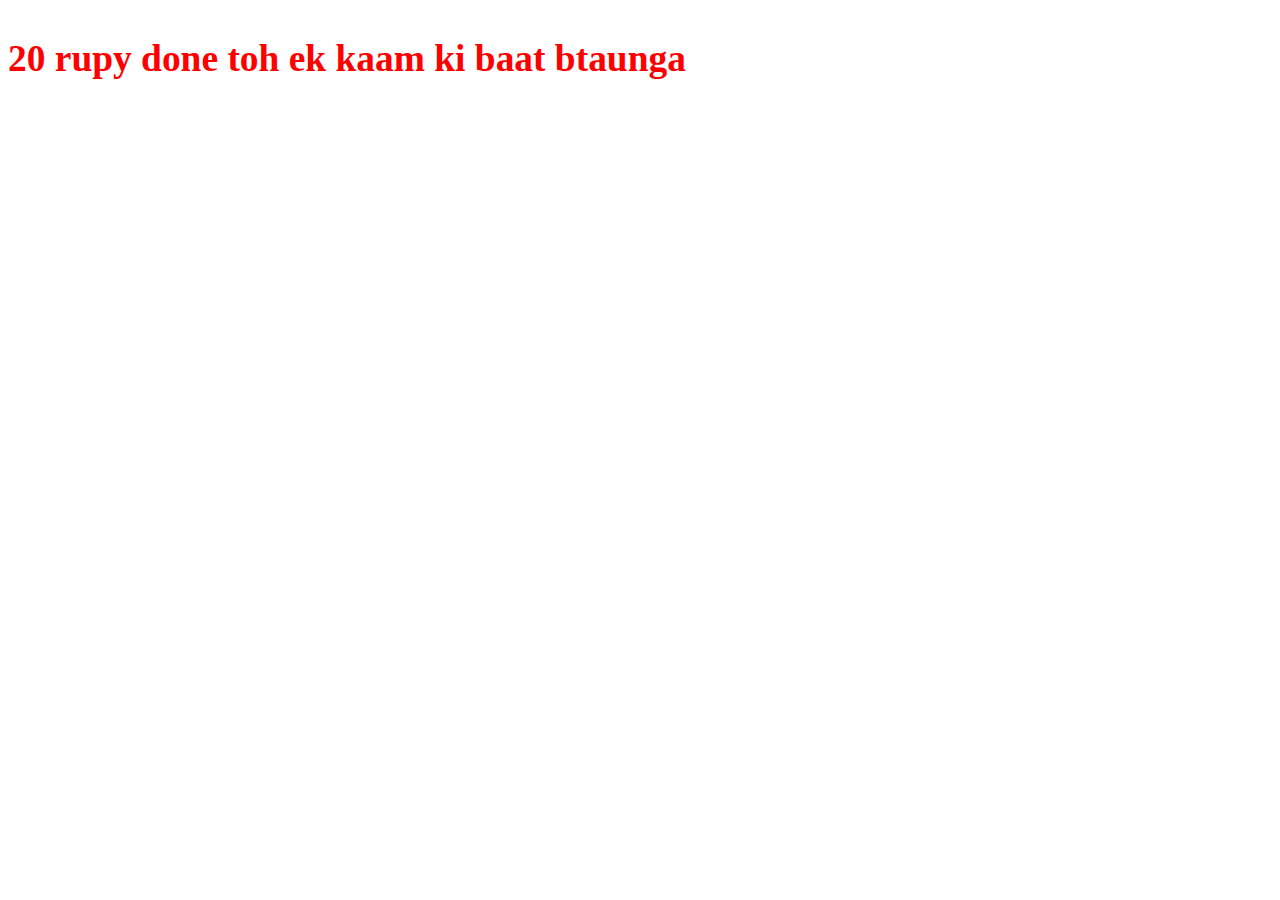
<file: practice/index.html>
<!DOCTYPE html>
<html lang="en">
<head>
    <meta charset="UTF-8">
    <meta name="viewport" content="width=device-width, initial-scale=1.0">
    <title>Document</title>
</head>
<body>
    <h1 id >Hello Guys</h1>
    <script src="script.js">

    </script>
</body>
</html>
</file>
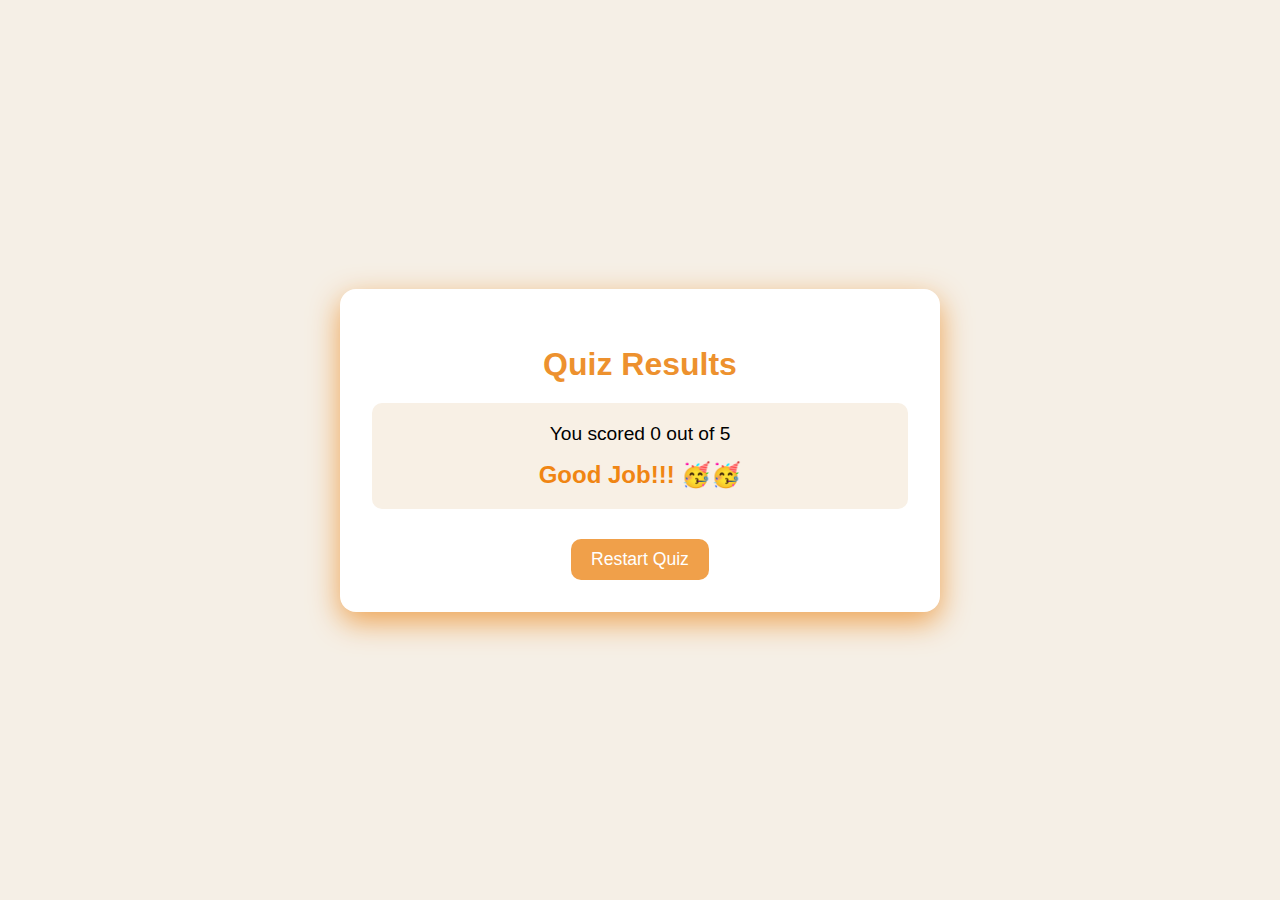
<file: Quiz-app/index.html>
<!DOCTYPE html>
<html lang="en">
<head>
    <meta charset="UTF-8">
    <meta name="viewport" content="width=device-width, initial-scale=1.0">
    <title>Quiz App</title>

    <link rel="stylesheet" href="style.css">
</head>
<body>

    <div class="container">
        <div class="screen " id="start-screen">
            <h1>Quiz Time!</h1>
            <p>Test your knowledge with these fun questions</p>
            <button id="start-btn">Start Quiz</button>
        </div>

        <div class="screen" id="quiz-screen">
            <div class="quiz-header">
                <h2 id="questions-text">Questions goes here</h2>
                <div class="quiz-info">
                    <p>
                        Question <span id="current-question">1</span> of <span id="total-questions">5</span>
                    </p>

                    <p>Score: <span id="score">0</span></p>
                </div>
            </div>

        </div>

        <div id="answers-container" class="answers-container">
            <!-- options -->
        </div>

        <div id="progress-bar">
            <div id="progress" class="progress"></div>
        </div>

        <div id="result-screen" class="screen active">
            <h1>Quiz Results</h1>
            <div class="result-info">
                <p>You scored <span id="final-score">0</span> out of <span id="max-score">5</span></p>

                <div id="result-message">Good Job!!! 🥳🥳</div>
            </div>
            <button id="restart-btn">Restart Quiz</button>
        </div>
    </div>
  
</body>
</html>
</file>
<file: Quiz-app/style.css>
/* Basic Str */
* {
    margin: 0;
    padding: 0;
    box-sizing: border-box;
}

body {
    background: #F5EFE6;
    display: flex;
    justify-content: center;
    align-items: center;
    min-height: 100vh;
    padding: 1rem;
    font-family: sans-serif;
}

.container {
    background: white;
    border-radius: 1rem;
    box-shadow:0 10px 30px #eea352;
    width: 100%;
    max-width: 600px;
    overflow: hidden;
    position: relative;
}

.screen {
    display: none;
    padding: 2rem;
    text-align: center;
}

.screen.active {
    display: block;
}

#start-screen h1 {
    color: #ed912e;
    margin-bottom: 20px;
    font-size: 2.5rem;
}

#start-screen p {
    color: #666666;
    margin-bottom: 30px;
    font-size: 1.1rem;
}

.quiz-header {
    margin-bottom: 1rem;
}

#questions-text {
    font-size: 1.5rem;
    margin-bottom: 1rem;
    line-height: 1.4;
}


.quiz-info {
    display: flex;
    justify-content: space-around;
    color: #666666;
    margin-bottom: 10px;
}

.answers-container {
    display: flex;
    flex-direction: column;
    gap: 10px;
    margin-bottom: 25px;
}


.progress-bar {
    height: 10px;
    background-color: #d5d2ce;
    border-radius: 5px;
    overflow: hidden;
    margin-top: 20px;
}

.progress { 
    height: 100%;
    background-color: #ed912e;
    width: 0;
    transition: width 0.3s ease-in-out;
 }


 /* Result Screen */

 #result-screen h1 {
    color: #ed912e;
    margin-bottom: 20px;
 }

.result-info {
    background-color: #F8F0E5;
    border-radius: 10px;
    padding: 20px;
    margin-bottom: 30px;
}

.result-info p {
    font-size: 1.2rem;
    margin-bottom: 1rem;
}

#result-message {
    font-size: 1.5rem;
    color: #f08513;
    font-weight: 600;   
}

button {
    background-color: #f0a04a;
    color: white;
    border: none;
    border-radius: 10px;
    padding: 10px 20px;
    font-size: 1.1rem;
    cursor: pointer;
    transition: background-color 0.3s ease;
    
}
</file>
